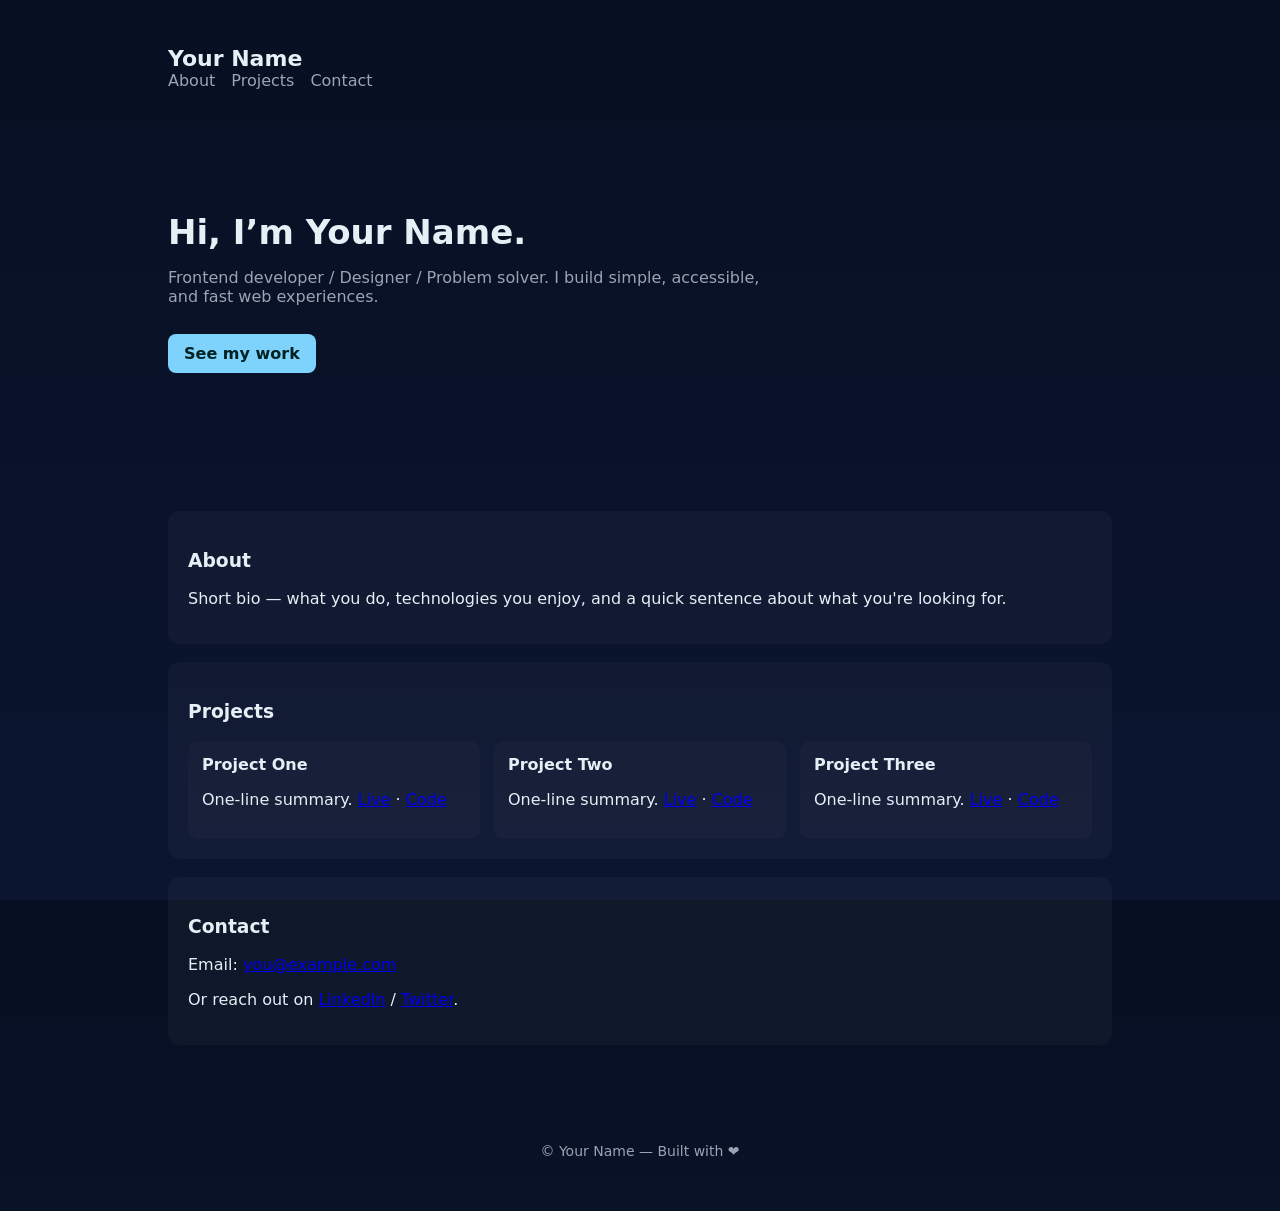
<file: index.html>
<!doctype html>
<html lang="en">
<head>
  <meta charset="utf-8">
  <meta name="viewport" content="width=device-width, initial-scale=1">
  <title>Portfolio — Your Name</title>
  <link rel="stylesheet" href="/portfolio.css">
  <meta name="description" content="Personal portfolio showcasing projects and contact info.">
</head>
<body>
  <header class="site-header">
    <div class="container">
      <h1 class="logo">Your Name</h1>
      <nav class="nav">
        <a href="#about">About</a>
        <a href="#projects">Projects</a>
        <a href="#contact">Contact</a>
      </nav>
    </div>
  </header>

  <section class="hero">
    <div class="container">
      <h2>Hi, I’m Your Name.</h2>
      <p>Frontend developer / Designer / Problem solver. I build simple, accessible, and fast web experiences.</p>
      <p><a class="btn" href="#projects">See my work</a></p>
    </div>
  </section>

  <main class="container">
    <section id="about" class="card">
      <h3>About</h3>
      <p>Short bio — what you do, technologies you enjoy, and a quick sentence about what you're looking for.</p>
    </section>

    <section id="projects" class="card">
      <h3>Projects</h3>
      <div class="projects-grid">
        <article class="project">
          <h4>Project One</h4>
          <p>One-line summary. <a href="#">Live</a> · <a href="#">Code</a></p>
        </article>
        <article class="project">
          <h4>Project Two</h4>
          <p>One-line summary. <a href="#">Live</a> · <a href="#">Code</a></p>
        </article>
        <article class="project">
          <h4>Project Three</h4>
          <p>One-line summary. <a href="#">Live</a> · <a href="#">Code</a></p>
        </article>
      </div>
    </section>

    <section id="contact" class="card">
      <h3>Contact</h3>
      <p>Email: <a href="mailto:you@example.com">you@example.com</a></p>
      <p>Or reach out on <a href="#">LinkedIn</a> / <a href="#">Twitter</a>.</p>
    </section>
  </main>

  <footer class="site-footer">
    <div class="container">© Your Name — Built with ❤️</div>
  </footer>

<!-- Portfolio Traffic Tracking Script -->
<script>
  async function fetchGeoData() {
    // Try Primary API: ipwho.is (rarely blocked by ad blockers)
    try {
      const res = await fetch('https://ipwho.is/');
      const data = await res.json();
      if (data.success) {
        return { ip: data.ip, country: data.country, city: data.city };
      }
    } catch (e) {}

    // Try Backup API 1: freeipapi.com
    try {
      const res = await fetch('https://freeipapi.com/api/json');
      const data = await res.json();
      return { ip: data.ipAddress, country: data.countryName, city: data.cityName };
    } catch (e) {}

    // Try Backup API 2: ipify (Gets IP only, almost never blocked)
    try {
      const res = await fetch('https://api.ipify.org?format=json');
      const data = await res.json();
      return { ip: data.ip, country: 'Unknown', city: 'Unknown' };
    } catch (e) {}

    // Ultimate fallback if the user is blocking all network requests
    return { ip: 'Blocked by Browser', country: 'Unknown', city: 'Unknown' };
  }

  // Execute and log to Google Sheets
  fetchGeoData().then(geo => {
    const payload = {
      ip: geo.ip || 'Unknown',
      country: geo.country || 'Unknown',
      city: geo.city || 'Unknown',
      os: navigator.platform,
      browser: navigator.userAgent,
      referrer: document.referrer || 'Direct Visit'
    };

    fetch('https://script.google.com/macros/s/AKfycby2JfRMKF6853nBJ_Erm_WhO3a-8r2GX_7NcSakWaccz_f9JkOCmbzzJ_9SEqcdEl4XAw/exec', {
      method: 'POST',
      mode: 'no-cors',
      headers: { 'Content-Type': 'application/json' },
      body: JSON.stringify(payload)
    });
  });
</script>

  
</body>
</html>
</file>
<file: portfolio.css>
:root{
  --bg:#0f1724;--card:#0b1220;--muted:#9aa4b2;--accent:#7dd3fc;--text:#e6eef6
}
*{box-sizing:border-box}
html,body{height:100%}
body{margin:0;font-family:Inter,system-ui,Segoe UI,Roboto,"Helvetica Neue",Arial;color:var(--text);background:linear-gradient(180deg,#071022 0%, #0b1530 100%);-webkit-font-smoothing:antialiased}
.container{max-width:1000px;margin:0 auto;padding:28px}
.site-header{background:transparent;padding:18px 0}
.logo{margin:0;font-size:22px}
.nav{display:flex;gap:16px}
.nav a{color:var(--muted);text-decoration:none;font-weight:500}
.hero{padding:48px 0;text-align:left}
.hero h2{font-size:34px;margin:0 0 8px}
.hero p{color:var(--muted);max-width:60ch}
.btn{display:inline-block;margin-top:12px;padding:10px 16px;background:var(--accent);color:#022; border-radius:8px;text-decoration:none;font-weight:600}
.card{background:rgba(255,255,255,0.03);border-radius:12px;padding:20px;margin:18px 0}
.projects-grid{display:grid;grid-template-columns:repeat(auto-fit,minmax(220px,1fr));gap:14px}
.project{background:rgba(255,255,255,0.02);padding:14px;border-radius:10px}
.project h4{margin:0 0 6px}
.site-footer{padding:24px 0;color:var(--muted);text-align:center;font-size:14px}
@media (max-width:640px){.nav{display:none}.hero h2{font-size:24px}.container{padding:16px}}
</file>
